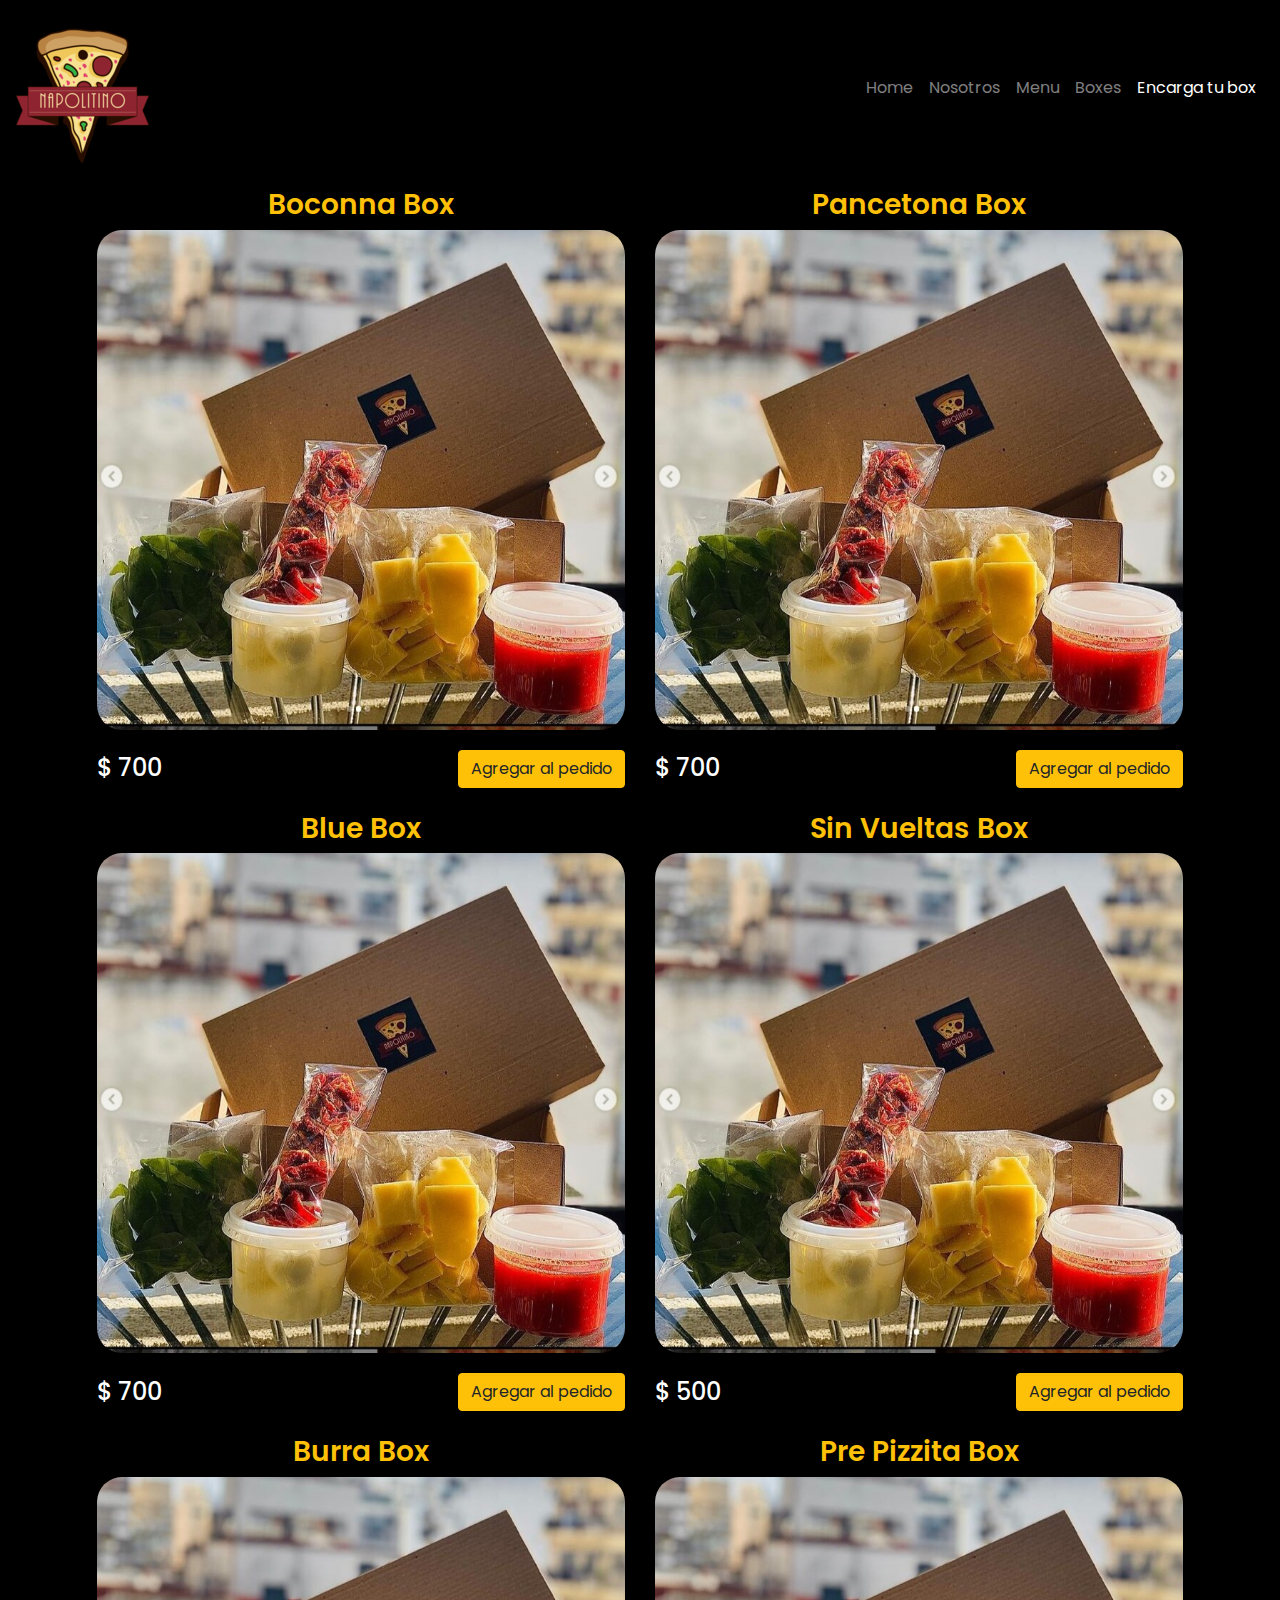
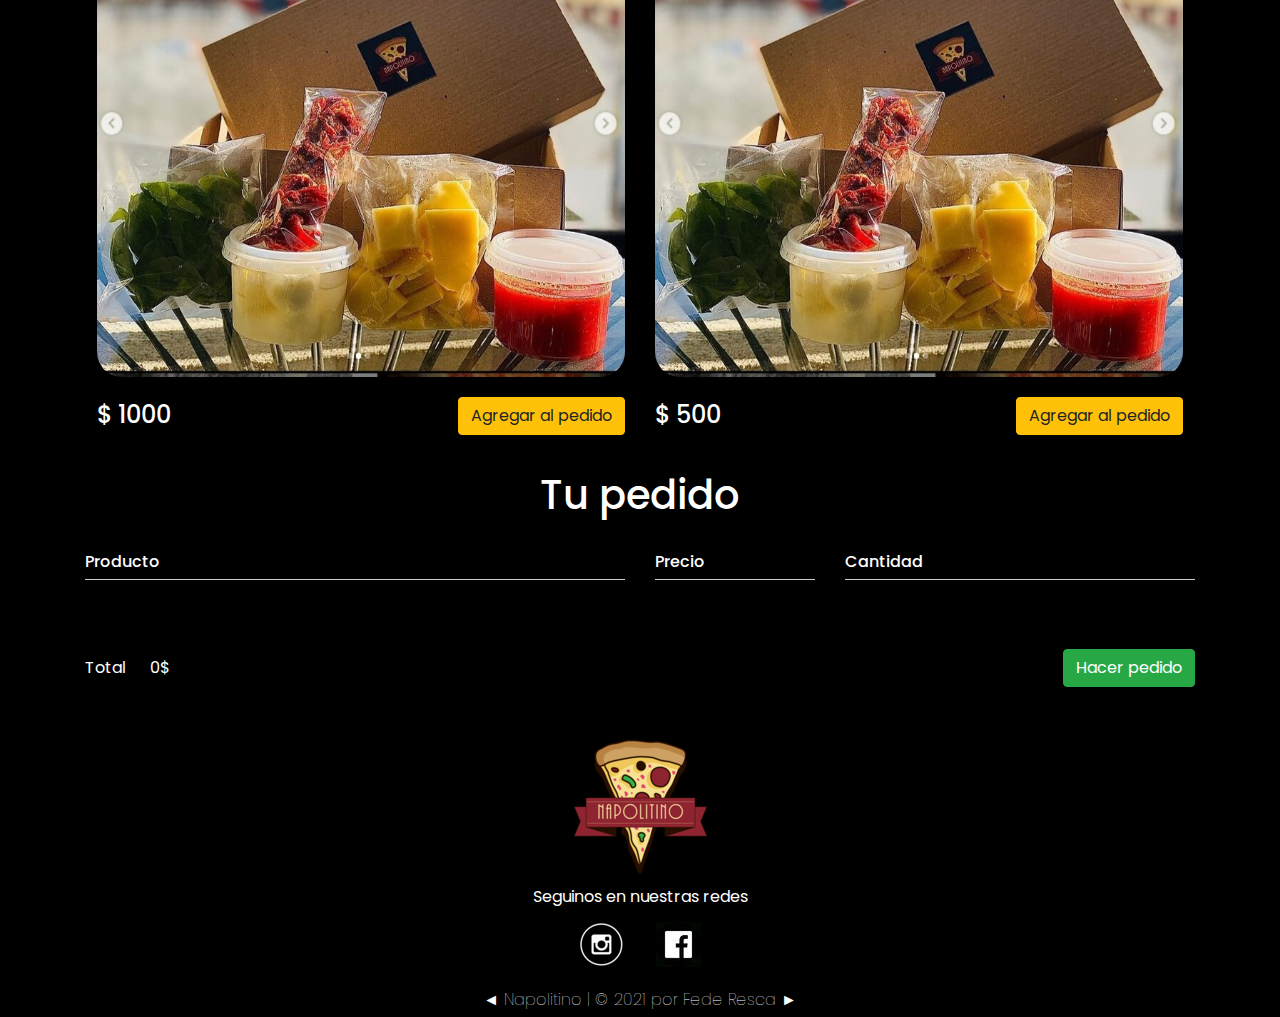
<file: Proyecto Final.html>
<!DOCTYPE html>
<html lang="es">
<head>
    <meta charset="UTF-8">
    <meta name="viewport" content="width=device-width, initial-scale=1.0">
    <link rel="stylesheet" href="https://stackpath.bootstrapcdn.com/bootstrap/4.5.2/css/bootstrap.min.css"
    integrity="sha384-JcKb8q3iqJ61gNV9KGb8thSsNjpSL0n8PARn9HuZOnIxN0hoP+VmmDGMN5t9UJ0Z" crossorigin="anonymous">
    <link rel="stylesheet" href="css/styleCarrito.css">
    <link rel="stylesheet" href="https://cdnjs.cloudflare.com/ajax/libs/font-awesome/5.15.3/css/all.min.css"/>
    <title>Pedi tu box</title>
</head>
<body>
    <header class="container-fluid m-0 p-0">
        <nav class="navbar navbar-expand-lg navbar-dark bg-black">
            <a class="navbar-brand" href="#"><img class="imag-fluid" src="assets/logo/logo_napolitino.png" alt="logo"></a>
            <button class="navbar-toggler" type="button" data-toggle="collapse" data-target="#navbarNav" aria-controls="navbarNav" aria-expanded="false" aria-label="Toggle navigation">
              <span class="navbar-toggler-icon"></span>
            </button>
            <div class="collapse navbar-collapse justify-content-end" id="navbarNav">
              <ul class="navbar-nav">
                <li class="nav-item">
                  <a class="nav-link" href="../index.html">Home</a>
                </li>
                <li class="nav-item">
                  <a class="nav-link" href="nosotros.html">Nosotros</a>
                </li>
                <li class="nav-item">
                  <a class="nav-link" href="menu.html">Menu</a>
                </li>
                <li class="nav-item">
                    <a class="nav-link" href="boxes.html">Boxes</a>
                </li>
                <li class="nav-item active">
                    <a class="nav-link" href="contacto.html">Encarga tu box</a>
                </li>
              </ul>
            </div>
          </nav> 
    </header>
    <!-- INICIO SECTION -->
    <section class="store">
        <div class="container">
            <div class="items">
                <div class="row">

                    <div class="col-12 col-md-6">
                        <div class="item shadow mb-4">
                            <h3 class="item-title">Boconna Box</h3>
                            <img class="item-image" src="assets/DesafioJQ/BocconnaBoxDesafio.jpg">

                            <div class="item-details">
                                <h4 class="item-price">$ 700</h4>
                                <button class="item-button btn btn-warning addToCart">Agregar al pedido</button>
                            </div>
                        </div>
                    </div>
                    <div class="col-12 col-md-6">
                        <div class="item shadow mb-4">
                            <h3 class="item-title">Pancetona Box</h3>

                            <img class="item-image" src="assets/DesafioJQ/BocconnaBoxDesafio.jpg">

                            <div class="item-details">
                                <h4 class="item-price">$ 700</h4>
                                <button class="item-button btn btn-warning addToCart">Agregar al pedido</button>
                            </div>
                        </div>
                    </div>
                </div>
                <div class="row">
                    <div class="col-12 col-md-6">
                        <div class="item shadow mb-4">
                            <h3 class="item-title">Blue Box</h3>

                            <img class="item-image" src="assets/DesafioJQ/BocconnaBoxDesafio.jpg">

                            <div class="item-details">
                                <h4 class="item-price">$ 700</h4>
                                <button class="item-button btn btn-warning addToCart">Agregar al pedido</button>
                            </div>
                        </div>
                    </div>
                    <div class="col-12 col-md-6">
                        <div class="item shadow mb-4">
                            <h3 class="item-title">Sin Vueltas Box</h3>

                            <img class="item-image" src="assets/DesafioJQ/BocconnaBoxDesafio.jpg">

                            <div class="item-details">
                                <h4 class="item-price">$ 500</h4>
                                <button class="item-button btn btn-warning addToCart">Agregar al pedido</button>
                            </div>
                        </div>
                    </div>
                </div>
                <div class="row">
                    <div class="col-12 col-md-6">
                        <div class="item shadow mb-4">
                            <h3 class="item-title">Burra Box</h3>
                            <img class="item-image" src="assets/DesafioJQ/BocconnaBoxDesafio.jpg">
                            <div class="item-details">
                                <h4 class="item-price">$ 1000</h4>
                                <button class="item-button btn btn-warning addToCart">Agregar al pedido</button>
                            </div>
                        </div>
                    </div>
                    <div class="col-12 col-md-6">
                        <div class="item shadow mb-4">
                            <h3 class="item-title">Pre Pizzita Box</h3>
                            <img class="item-image" src="assets/DesafioJQ/BocconnaBoxDesafio.jpg">
                            <div class="item-details">
                                <h4 class="item-price">$ 500</h4>
                                <button class="item-button btn btn-warning addToCart">Agregar al pedido</button>
                            </div>
                        </div>
                    </div>
                </div>
            </div>
        </div>
    </section>
    <!-- FIN SECTION-->
    <!-- INICIO SECTION-->
    <section class="shopping-cart">
        <div class="container">
            <h1 class="text-center">Tu pedido</h1>
            <hr>
            <div class="row">
                <div class="col-6">
                    <div class="shopping-cart-header">
                        <h6>Producto</h6>
                    </div>
                </div>
                <div class="col-2">
                    <div class="shopping-cart-header">
                        <h6 class="text-truncate">Precio</h6>
                    </div>
                </div>
                <div class="col-4">
                    <div class="shopping-cart-header">
                        <h6>Cantidad</h6>
                    </div>
                </div>
            </div>
            <!-- ? START SHOPPING CART ITEMS -->
            <div class="shopping-cart-items shoppingCartItemsContainer">
            </div>
            <!-- ? END SHOPPING CART ITEMS -->
            <!-- INCIO TOTALES-->
            <div class="row">
                <div class="col-12">
                    <div class="shopping-cart-total d-flex align-items-center">
                        <p class="mb-0">Total</p>
                        <p class="ml-4 mb-0 shoppingCartTotal">0$</p>
                        <div class="toast ml-auto bg-info" role="alert" aria-live="assertive" aria-atomic="true"
                            data-delay="2000">
                            <div class="toast-header">
                                <span>✅</span>
                                <strong class="mr-auto ml-1 text-secondary">Elemento en el carrito</strong>
                                <button type="button" class="ml-2 mb-1 close" data-dismiss="toast" aria-label="Close">
                                    <span aria-hidden="true">&times;</span>
                                </button>
                            </div>
                            <div class="toast-body text-white">
                                Se aumentó correctamente la cantidad
                            </div>
                        </div>
                        <button class="btn btn-success ml-auto comprarButton" type="button" data-toggle="modal"
                            data-target="#comprarModal">Hacer pedido</button>
                    </div>
                </div>
            </div>
            <!-- FIN TOTALES -->
            <!-- RESPUESTA A CLICK -->
            <div class="modal fade" id="comprarModal" tabindex="-1" aria-labelledby="comprarModalLabel"
                aria-hidden="true">
                <div class="modal-dialog modal-dialog-centered">
                    <div class="modal-content">
                        <div class="modal-header">
                            <h5 class="modal-title" id="comprarModalLabel">Gracias por su pedido</h5>
                            <button type="button" class="close" data-dismiss="modal" aria-label="Close">
                                <span aria-hidden="true">&times;</span>
                            </button>
                        </div>
                        <div class="modal-body">
                            <p>Pronto nos comunicaremos con vos</p>
                        </div>
                        <div class="modal-footer">
                            <button type="button" class="btn btn-secondary" data-dismiss="modal">Cerrar</button>
                        </div>
                    </div>
                </div>
            </div>
            <!-- FIN RESPUESTA -->
        </div>
    </section>
    <!-- END SECTION SHOPPING CART -->
    <!-- INICIO FOOTER -->
    <footer class="container-fluid">
        <div class="row">
            <div class="col-lg-12 col-xs-12">
                <ul class="nav justify-content-center align-items-center">
                    <li class="nav-item ">
                      <a class="nav-link active"><img class="imag-fluid" src="assets/logo/logo_napolitino.png" alt="logo"></a>
                    </li>
                </ul>
            </div>
        </div>
        <h4 class="redes">Seguinos en nuestras redes</h4>
        <div class="row justify-content-center icons_footer">
          <li class="nav-item">
            <a class="nav-link" href="https://www.instagram.co m/napolitino/?hl=es-la" tabindex="-1" aria-disabled="true"><img class="imag-fluid" src="assets/logo/instagram.png" alt="instagram"></a>
          </li>
          <li class="nav-item">
            <a class="nav-link" href="https://www.facebook.com/napolitino-113843377046457" tabindex="-1" aria-disabled="true"><img class="imag-fluid" src="assets/logo/fb.jpg" alt="facebook"></a>
          </li>
        </div>
        <h4 class="copy">◄ Napolitino | &#169; 2021 por Fede Resca ►</h4>
    </footer>
    <!-- FIN FOOTER -->

    <!-- SCRIPTS -->
    <script src="https://code.jquery.com/jquery-3.5.1.slim.min.js"
        integrity="sha384-DfXdz2htPH0lsSSs5nCTpuj/zy4C+OGpamoFVy38MVBnE+IbbVYUew+OrCXaRkfj"
        crossorigin="anonymous"></script>
    <script src="https://cdn.jsdelivr.net/npm/popper.js@1.16.1/dist/umd/popper.min.js"
        integrity="sha384-9/reFTGAW83EW2RDu2S0VKaIzap3H66lZH81PoYlFhbGU+6BZp6G7niu735Sk7lN"
        crossorigin="anonymous"></script>
    <script src="https://stackpath.bootstrapcdn.com/bootstrap/4.5.2/js/bootstrap.min.js"
        integrity="sha384-B4gt1jrGC7Jh4AgTPSdUtOBvfO8shuf57BaghqFfPlYxofvL8/KUEfYiJOMMV+rV"
        crossorigin="anonymous"></script>

    <script src="js/tienda.js"></script>

</body>

</html>
</file>
<file: css/styleCarrito.css>
@import url('https://fonts.googleapis.com/css2?family=Poppins:wght@200;300;400;500;600;700&display=swap');

*{
  margin: 0;
  padding: 0;
  box-sizing: border-box;
  font-family: 'Poppins', sans-serif;
}

body {
  background-color: #000000;
  color: rgb(255, 255, 255);
  display: grid;
}

.items {
  border: 2px solid #000;
  padding: 10px;
  border-radius: 10px;
}

.item-title {
  color:#ffc107;
  text-align: center;
  font-weight: 600;
}

.item-image {
  border-radius: 25px;
  width: 100%;
  height: 500px;
  transition: all 0.3s ease;
}

.item-image:hover{
  transform: scale(0.75);
}

.item-details {
  display: flex;
  justify-content: space-between;
  align-items: center;
  margin: 20px 0px 15px;
}

.item-details > .item-price {
  margin: 0;
}

.btn-warning:hover {
  color: rgb(245, 245, 245);
 
}

.modal-title{
  color: black;
}

.modal-body{
  color: black;
}

/* ? SHOPPING CART */
.shopping-cart-items {
  padding: 20px 0px;
}

.shopping-cart-header {
  border-bottom: 1px solid #ccc;
}

.shopping-cart-image {
  max-width: 80px;
  border-radius: 20px;
}

.shopping-cart-quantity-input {
  max-width: 45px;
  border: 1px solid #ccc;
  border-radius: 5px;
  background: #eee;
  padding: 5px;
}

.shopping-cart-total {
  min-height: 96px;
}

img {
  width: 100%;
}

.contenedor{
  margin: 0 auto;
  max-width: 900px;
}


.titulo {
  text-align: center;
  padding-top: 1rem;
  color: white;
  font-size: 2.5rem;
}


.contenedor-ingredientes {
  margin-top: 1rem;
  display: grid;
  gap: 1rem;
  grid-template-columns: repeat(4, 1fr);
}


.card {
  margin-bottom: 2rem;
  text-align: center;
  border: 1px solid rgb(0, 0, 0);
  border-radius: 10px;
  color: rgb(0, 0, 0);
  overflow: hidden;
  padding: 10px;
}

.imagen-ingredientes {
  height: 200px;
  object-fit: cover;
  object-position: center;
}

.btn-favorito {
  display: inline-block;
  padding: 0.5rem 1rem;
  margin: 1rem 0;
  border-radius: 10px;
  outline: none;
  border: none;
  cursor: pointer;
  background-color:rgb(240, 204, 0) ;
}

.btn-favorito:hover {
  background-color: rgb(240, 204, 0);
} 

/* Favoritos */
h2 {
  color: rgb(240, 204, 0);
  text-align: center;
  font-size: 1.5rem;
  padding: 10px;
  margin-bottom: auto;

}

.listado-favoritos{
  display: grid;
  gap: 1rem;
  grid-template-columns: repeat(4, 1fr);
}

.redes{
  text-align: center;
  padding-top: 5px;
  font-size: 1rem;
  font-weight: normal;
  font-family:'Poppins', sans-serif;
  color: white;
}
.icons_footer{
  text-decoration: none;
  list-style: none;
}
.copy{
  text-align: center;
  padding-top: 15px;
  font-size: 1rem;
  font-weight: lighter;
  font-family:'Poppins', sans-serif;
  color: white;}

.img-fluid {
  max-width: 100%;
  height: auto; }

.form {
  display: flex;
  flex-direction: row;
  justify-content: center;
  align-items: center;
  font-weight: lighter;
  font-family:'Poppins', sans-serif;
  font-size: 1.25rem;}
  
.parrafoContacto{
  font-family:'Poppins', sans-serif;
  font-weight: bolder;
  text-align: center;
  color: rgb(252, 252, 252);
  padding: 1rem;
}
</file>
